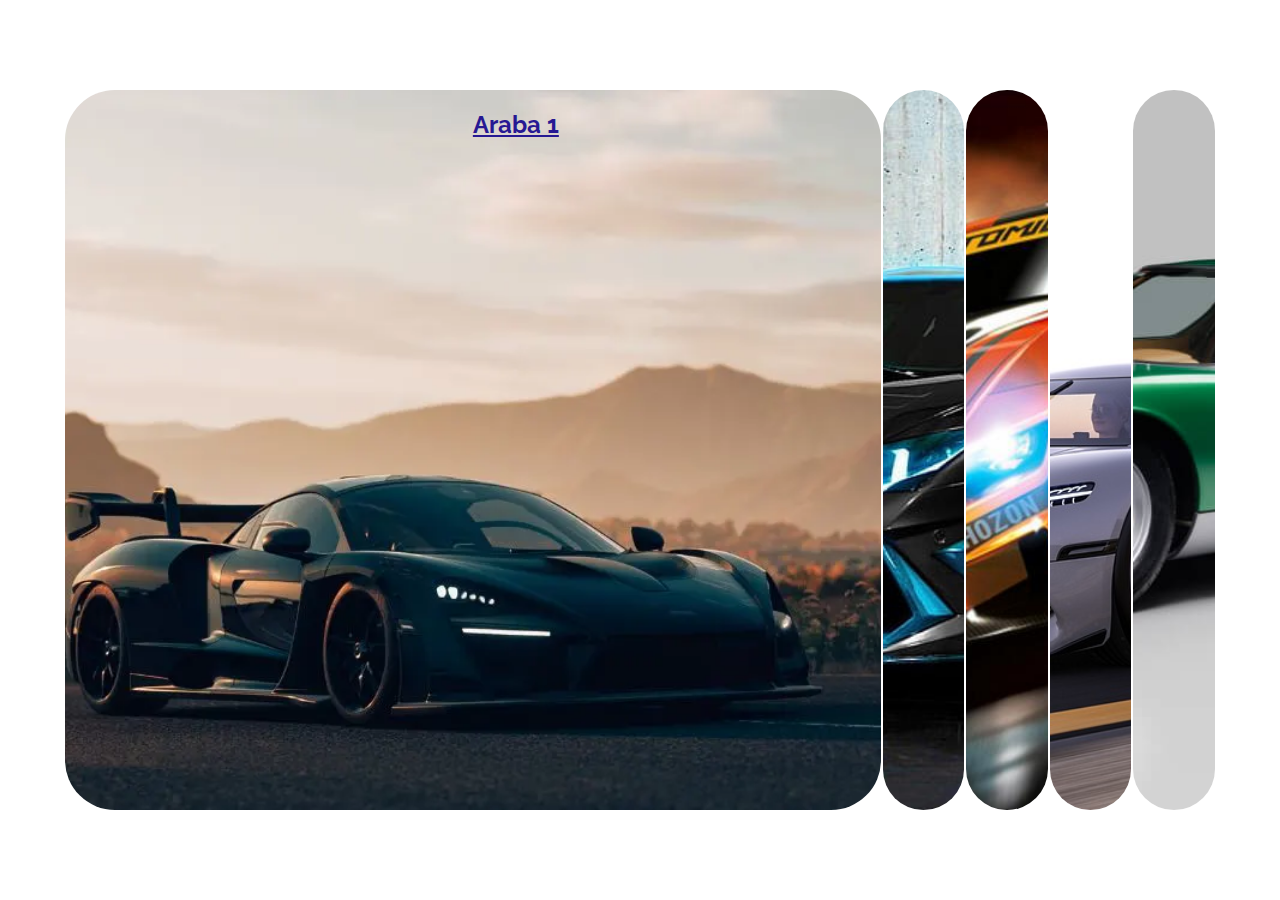
<file: Projeler/01_Animasyonlu_Açılan_Kartlar/index.html>
<!DOCTYPE html>
<html lang="en">
<head>
    <meta charset="UTF-8">
    <meta name="viewport" content="width=device-width, initial-scale=1.0">
    <link rel="stylesheet" href="style.css">
    <title>Animasyonla Açılan Kartlar</title>
</head>
<body>
    <div class="container">
        <div class="panel active" style="background-image:  url('img/araba1.jpg');">
            <h3>Araba 1</h3>
        </div>
        <div class="panel" style="background-image: url('img/araba2.jpg') ">
            <h3>Araba 2</h3>
        </div>
        <div class="panel" style="background-image: url('img/araba3.jpg') ;">
            <h3>Araba 3</h3>
        </div>
        <div class="panel" style="background-image: url('img/araba4.jpg') ;">
            <h3> Araba 4</h3>
        </div>
        <div class="panel" style="background-image: url('img/araba555.jpg') ;">
            <h3>Araba 5</h3>
        </div>
    </div>

    <script src="app.js"></script>
</body>
</html>
</file>
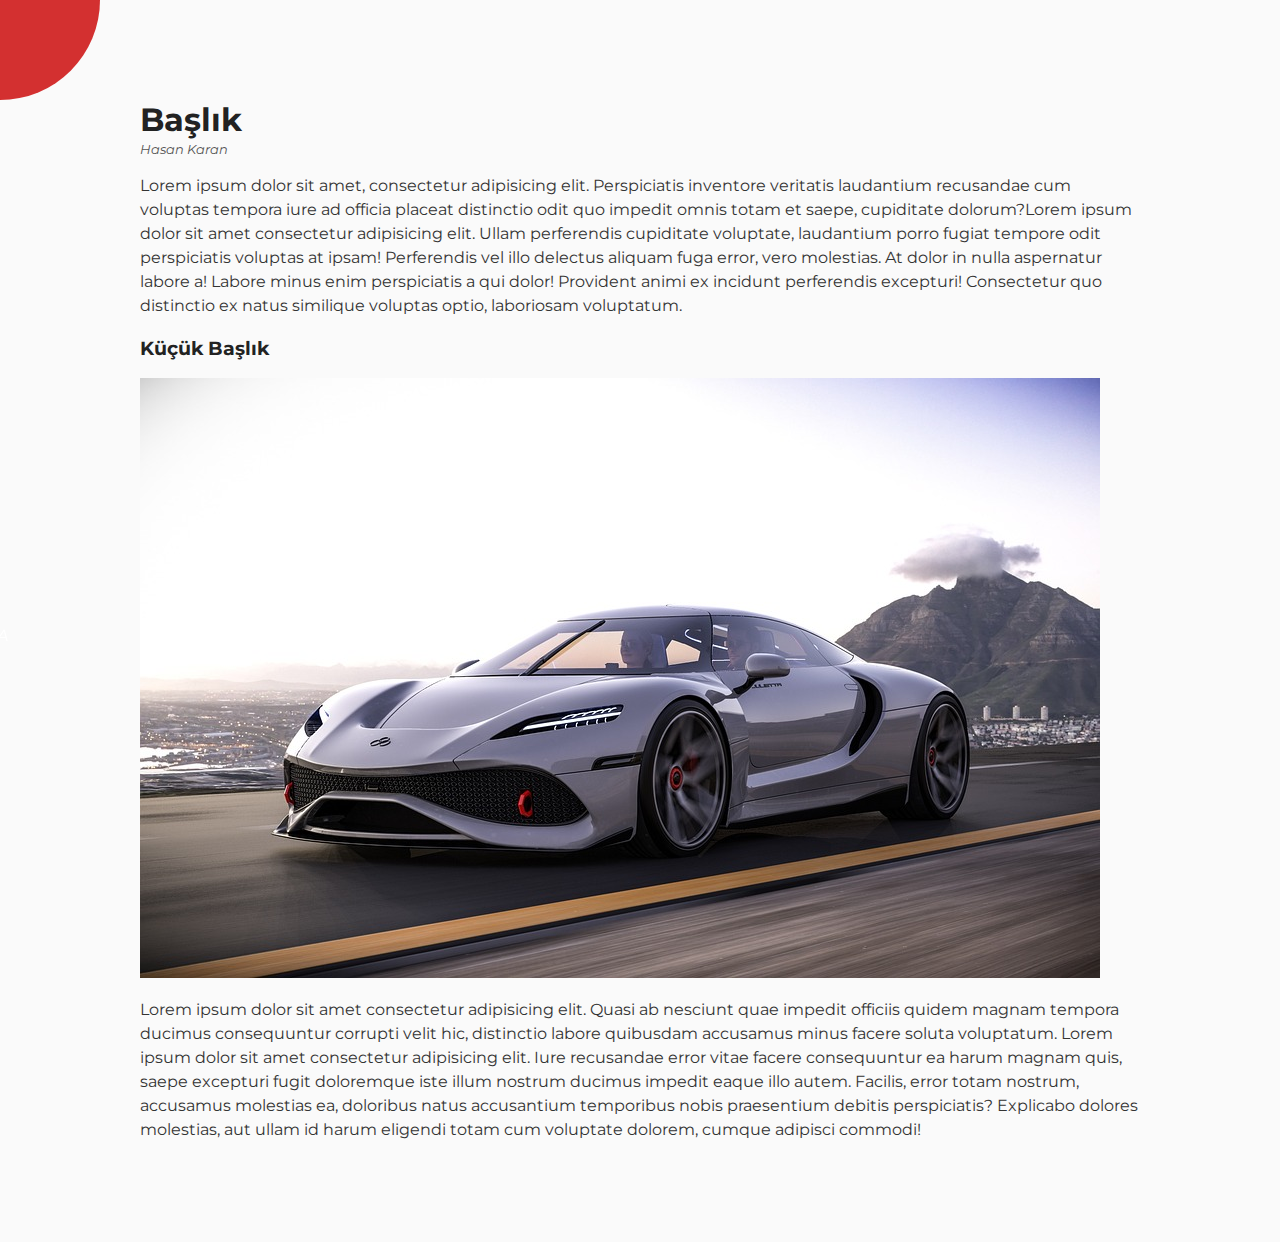
<file: Projeler/03_Animasyonlu_Menü/index.html>
<!DOCTYPE html>
<html lang="tr">

<head>
    <meta charset="UTF-8">
    <meta name="viewport" content="width=device-width, initial-scale=1.0">
    <link rel="stylesheet" href="https://cdnjs.cloudflare.com/ajax/libs/font-awesome/6.5.1/css/all.min.css"
        integrity="sha512-DTOQO9RWCH3ppGqcWaEA1BIZOC6xxalwEsw9c2QQeAIftl+Vegovlnee1c9QX4TctnWMn13TZye+giMm8e2LwA=="
        crossorigin="anonymous" referrerpolicy="no-referrer" />
    <title>Animasyonlu Menü</title>
    <link rel="stylesheet" href="style.css">
</head>

<body>

    <div class="container">
        <!--    show-nav      -->
        <div class="circle-container">
            <div class="circle">
                <button id="close">
                    <i class="fas fa-times"></i>
                </button>
                <button id="open">
                    <i class="fas fa-bars"></i>
                </button>
            </div>
        </div>
        <div class="content">
            <h1>Başlık</h1>
            <small> Hasan Karan</small>
            <p>Lorem ipsum dolor sit amet, consectetur adipisicing elit. Perspiciatis inventore veritatis laudantium
                recusandae cum voluptas tempora iure ad officia placeat distinctio odit quo impedit omnis totam et
                saepe, cupiditate dolorum?Lorem ipsum dolor sit amet consectetur adipisicing elit. Ullam perferendis
                cupiditate voluptate, laudantium porro fugiat tempore odit perspiciatis voluptas at ipsam! Perferendis
                vel illo delectus aliquam fuga error, vero molestias.
                At dolor in nulla aspernatur labore a! Labore minus enim perspiciatis a qui dolor! Provident animi ex
                incidunt perferendis excepturi! Consectetur quo distinctio ex natus similique voluptas optio, laboriosam
                voluptatum.</p>
            <h3>Küçük Başlık</h3>
            <img src="araba4.jpg" alt="">
            <p>Lorem ipsum dolor sit amet consectetur adipisicing elit. Quasi ab nesciunt quae impedit officiis quidem
                magnam tempora ducimus consequuntur corrupti velit hic, distinctio labore quibusdam accusamus minus
                facere soluta voluptatum. Lorem ipsum dolor sit amet consectetur adipisicing elit. Iure recusandae error
                vitae facere consequuntur ea harum magnam quis, saepe excepturi fugit doloremque iste illum nostrum
                ducimus impedit eaque illo autem.
                Facilis, error totam nostrum, accusamus molestias ea, doloribus natus accusantium temporibus nobis
                praesentium debitis perspiciatis? Explicabo dolores molestias, aut ullam id harum eligendi totam cum
                voluptate dolorem, cumque adipisci commodi!</p>
        </div>
    </div>

    <nav>
        <ul>
            <li><i class="fas fa-home">BLOG</i></li>
            <li><i class="fas fa-envelope">İLETİŞİM</i></li>
            <li><i class="fas fa-user-alt">HAKKIMIZDA</i></li>
        </ul>
    </nav>


    <script src="app.js"></script>
</body>
</html>
</file>
<file: Projeler/01_Animasyonlu_Açılan_Kartlar/style.css>
@import url('https://fonts.googleapis.com/css2?family=Raleway:ital,wght@0,100..900;1,100..900&display=swap');

*{
    box-sizing: border-box;
}


body{
    font-family: 'Raleway', sans-serif;
    display: flex;
    align-items: center;
    justify-content: center;
    height: 100vh;
    overflow: hidden;
    margin: 0;
}

.container{
    display: flex;
    width: 90vw;
}

.panel{
    background-size: auto 100% ;
    background-position: center;
    background-repeat: no-repeat;
    height: 80vh;
    margin: 1px;
    border-radius: 50px;
    cursor: pointer;
    flex: 0.5;
    position: relative;
    transition: flex 0.7s ease-in;
}

.panel h3{
    color: #13058d;
    font-size: 24px;
    position: absolute;
    top: 20px;
    left: 50%;
    margin: 0px;
    opacity: 0;
}

.panel.active{
    flex: 5;
}

.panel.active h3{
    text-decoration: underline;
    opacity: 0.9;
    transition: opacity 0.3s ease-in 0.4s;
}

@media (max-width: 600px){
    .container{
        width: 100vw;
    }

    .panel:nth-of-type(4),.panel:nth-of-type(5){
        display: none;
    }
}
</file>
<file: Projeler/03_Animasyonlu_Menü/style.css>
@import url('https://fonts.googleapis.com/css2?family=Montserrat:ital,wght@0,100..900;1,100..900&display=swap');

*{
    box-sizing: border-box;
}


body{
    font-family: "Montserrat", sans-serif;
    background-color: #333;
    color: #222;
    margin: 0;
    overflow-x: hidden;
}


.container{
    background-color: #fafafa;
    transform-origin: top left;
    transition: transform 0.5 linear;
    width: 100vw;
    min-height: 100vh;
    padding: 50px;
}

.container.show-nav{
    transform: rotate(-20deg);
}

.circle-container{
    position: fixed;
    top: -100px;
    left: -100px;
}

.circle{
    background-color: rgb(211, 48, 48);
    height: 200px;
    width: 200px;
    border-radius: 50%;
    position: relative;
    transition: transform 0.5s linear;
}

.circle button{
    position: absolute;
    top: 50%;
    left: 50%;
    height: 100px;
    background-color: transparent;
    color: #fff;
    border: none;
    font-size: 24px;
}

.circle button:focus{
    outline: none;
}

.circle button#open{
    left: 60%;
}

.circle button#close{
    top: 60%;
    transform: rotate(90deg);
    transform-origin: top left;
}


.container.show-nav .circle{
    transform: rotate(-70deg);
}

.content{
    max-width: 1000px;
    margin: 50px auto;
}

.content h1{
    margin: 0;
}
.content small{
    color: #555;
    font-style: italic;
}

.content p{
    color: #333;
    line-height: 1.5;
}

.content img{
    max-width: 100%;
}


nav{
    position: fixed;
    bottom: 25%;
    left: 0;
    z-index: 100;
}

nav ul{
    list-style: none;
    padding-left: 30px;
}


nav ul li{
    text-transform: uppercase;
    color: #fff;
    margin: 30px 0;
    transform: translateX(-100%);
    transition: transform 0.4s ease-in;
}

nav ul li+li{
    margin-left: 15px;
    transform: translate(-150%);
}

nav ul li+li+li{
    margin-left: 30px;
    transform: translate(-200);
}

.container.show-nav + nav li{
    transform: translateX(0);

    transition-delay: 0.3s ;
}
</file>
